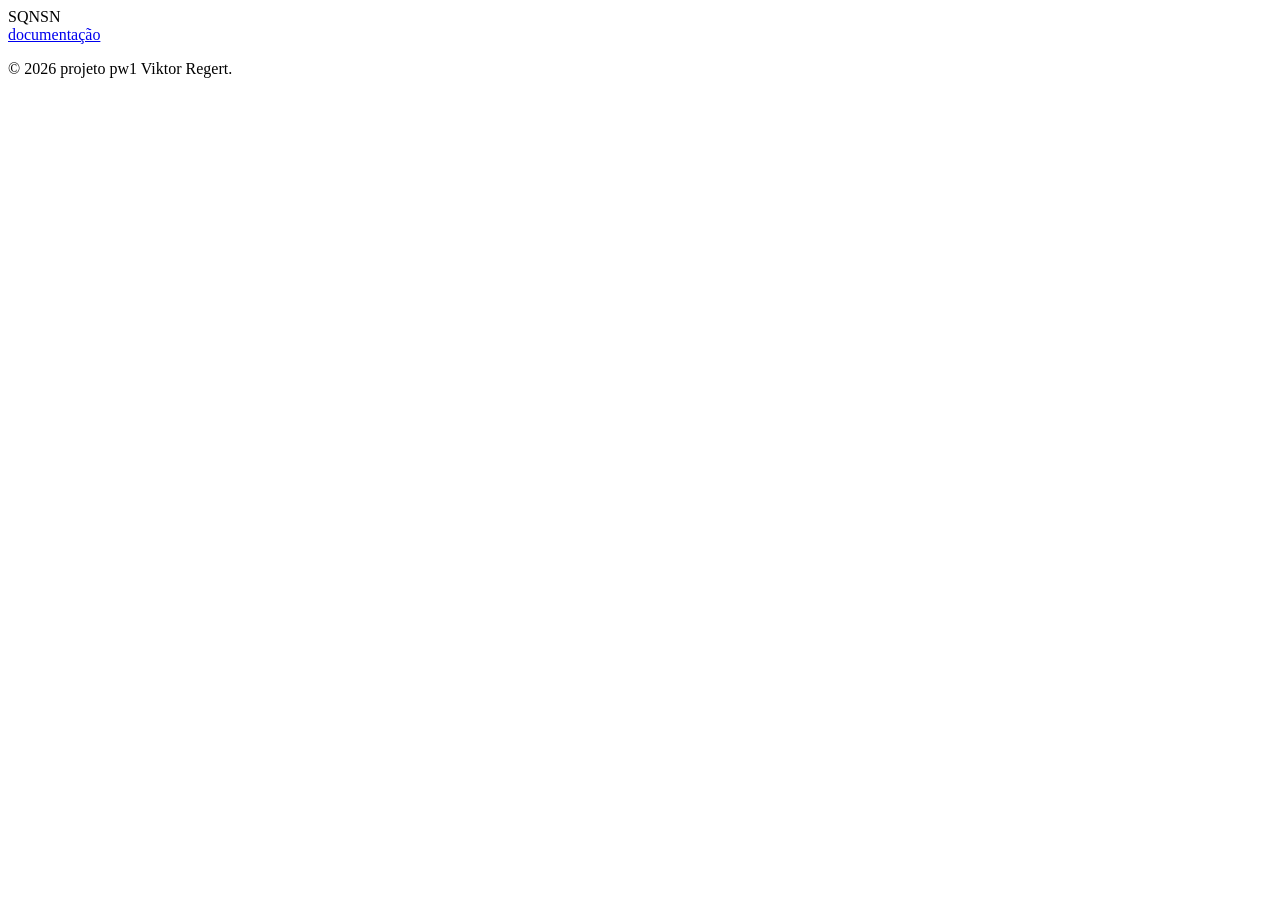
<file: projeto pw1/front/index.html>
<!DOCTYPE html>
<html lang="en">

<head>
    <meta charset="UTF-8">
    <meta name="viewport" content="width=device-width, initial-scale=1.0">
    <title>Sistema que não sei o nome</title>
</head>
<header>
    SQNSN
    <nav>
        <!-- pensando na estrutura do menu -->

    </nav>
</header>

<body>
    <a href="doc.txt">documentação</a>
</body>
<footer>
    <p>© 2026 projeto pw1 Viktor Regert.</p>
</footer>

</html>
</file>
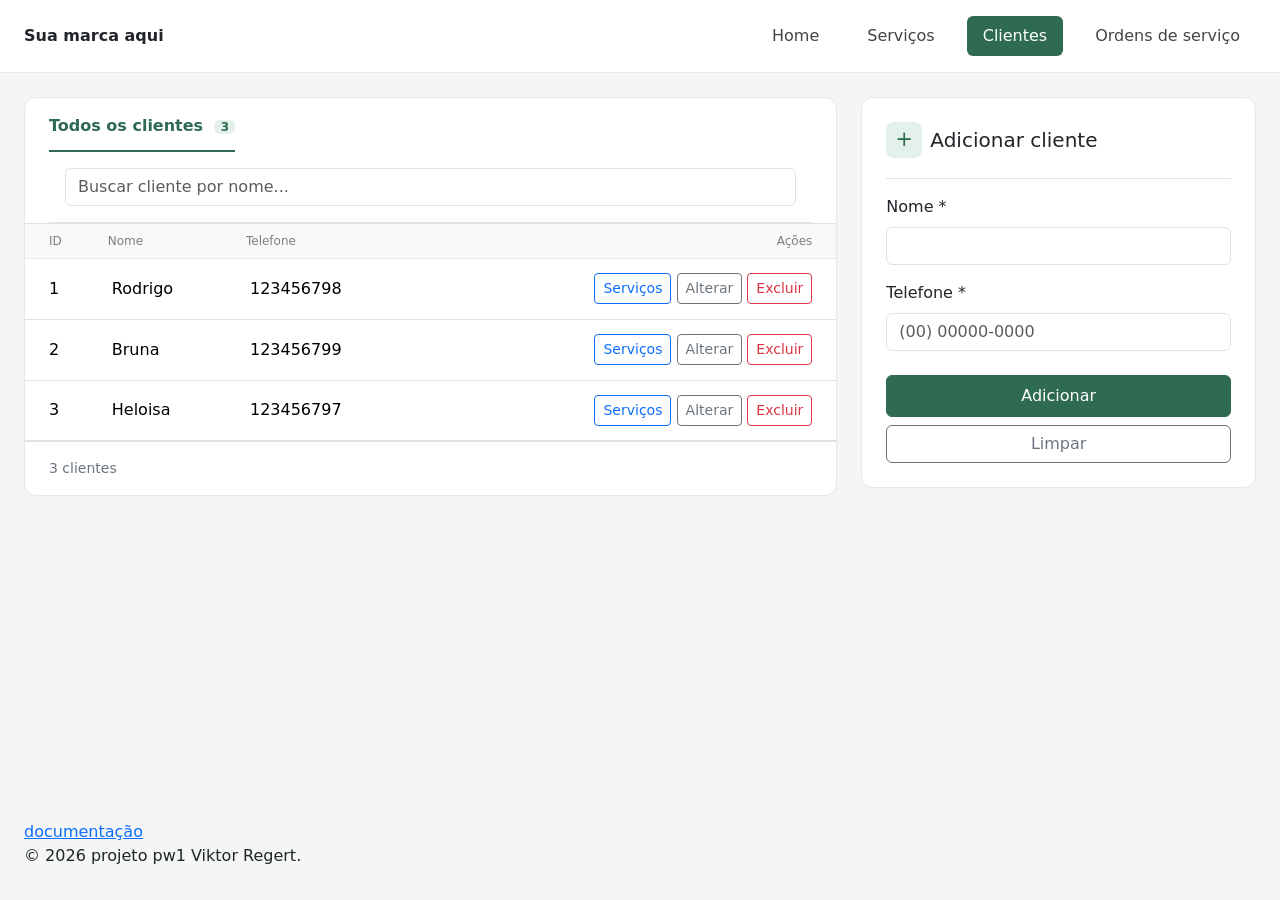
<file: clientes.html>
<!doctype html>
<html lang="pt-BR">
  <head>
    <meta charset="UTF-8" />
    <meta name="viewport" content="width=device-width, initial-scale=1.0" />
    <link
      href="https://cdn.jsdelivr.net/npm/bootstrap@5.3.0/dist/css/bootstrap.min.css"
      rel="stylesheet"
    />
    <title>Clientes</title>
    <link rel="stylesheet" href="css/servcss.css" />
  </head>

  <body>
    <header
      class="topo py-3 px-4 d-flex justify-content-between align-items-center"
    >
      <strong>Sua marca aqui</strong>
      <nav>
        <ul class="nav nav-pills">
          <li class="nav-item">
            <a class="nav-link" href="index.html">Home</a>
          </li>
          <li class="nav-item">
            <a class="nav-link" href="servico.html">Serviços</a>
          </li>
          <li class="nav-item">
            <a class="nav-link active" href="clientes.html">Clientes</a>
          </li>
          <li class="nav-item">
            <a class="nav-link" href="ordem.html"> Ordens de serviço</a>
          </li>
        </ul>
      </nav>
    </header>

    <main class="container-fluid p-4">
      <div class="row g-4">
        <section class="col-lg-8">
          <div class="cartao">
            <div class="px-4 pt-3 border-bottom">
              <span class="aba-ativa d-inline-block">
                Todos os clientes <span class="contador" id="contador">0</span>
              </span>
              <div class="p-3 border-bottom">
                <input
                  type="search"
                  id="busca"
                  class="form-control"
                  placeholder="Buscar cliente por nome..."
                  oninput="filtrarClientes(this.value)"
                />
              </div>
            </div>

            <table class="table table-hover mb-0 tabela-servicos">
              <thead>
                <tr>
                  <th class="ps-4">ID</th>
                  <th>Nome</th>
                  <th>Telefone</th>
                  <th class="text-end pe-4">Ações</th>
                </tr>
              </thead>
              <tbody id="tabela"></tbody>
            </table>

            <div
              class="px-4 py-3 border-top text-secondary small"
              id="rodape"
            ></div>
          </div>
        </section>

        <aside class="col-lg-4">
          <div class="cartao p-4">
            <div class="d-flex align-items-center gap-2 mb-1">
              <span class="icone-form">+</span>
              <h5 class="mb-0" id="tituloForm">Adicionar cliente</h5>
            </div>
            <p class="text-secondary small border-bottom pb-3"></p>

            <form id="formCliente" onsubmit="salvarCliente(event)">
              <div class="mb-3">
                <label for="nome" class="form-label">Nome *</label>
                <input type="text" class="form-control" id="nome" required />
              </div>

              <div class="mb-4">
                <label for="telefone" class="form-label">Telefone *</label>
                <input
                  type="text"
                  class="form-control"
                  id="telefone"
                  placeholder="(00) 00000-0000"
                  required
                />
              </div>

              <button
                type="submit"
                class="btn btn-verde w-100 py-2"
                id="btnSalvar"
              >
                Adicionar
              </button>
              <button
                type="button"
                class="btn btn-outline-secondary w-100 mt-2"
                onclick="limparForm()"
              >
                Limpar
              </button>
            </form>
          </div>
        </aside>
      </div>
      <div class="modal fade" id="modalServicos" tabindex="-1">
        <div class="modal-dialog modal-lg">
          <div class="modal-content">
            <div class="modal-header">
              <h5 class="modal-title" id="tituloServicos"></h5>
              <button
                type="button"
                class="btn-close"
                data-bs-dismiss="modal"
              ></button>
            </div>
            <div class="modal-body" id="conteudoModal">
              <table class="table mb-0">
                <thead>
                  <tr>
                    <th>OS</th>
                    <th>Data</th>
                    <th>Serviço</th>
                    <th>Bicicleta</th>
                    <th class="text-end">Valor</th>
                  </tr>
                </thead>
                <tbody id="tabelaServicos"></tbody>
              </table>
            </div>
          </div>
        </div>
      </div>
    </main>
    <footer class="px-4 pb-3">
      <a
        href="https://drive.google.com/file/d/1ylhFZQAvUDRVdmB8-LkAt4ZZd2TmN20t/view?usp=sharing"
        >documentação</a
      >
      <p>© 2026 projeto pw1 Viktor Regert.</p>
    </footer>

    <script src="https://cdn.jsdelivr.net/npm/bootstrap@5.3.0/dist/js/bootstrap.bundle.min.js"></script>
    <script src="java/funcgeral.js"></script>
    <script src="java/clientejs.js"></script>
  </body>
</html>
</file>
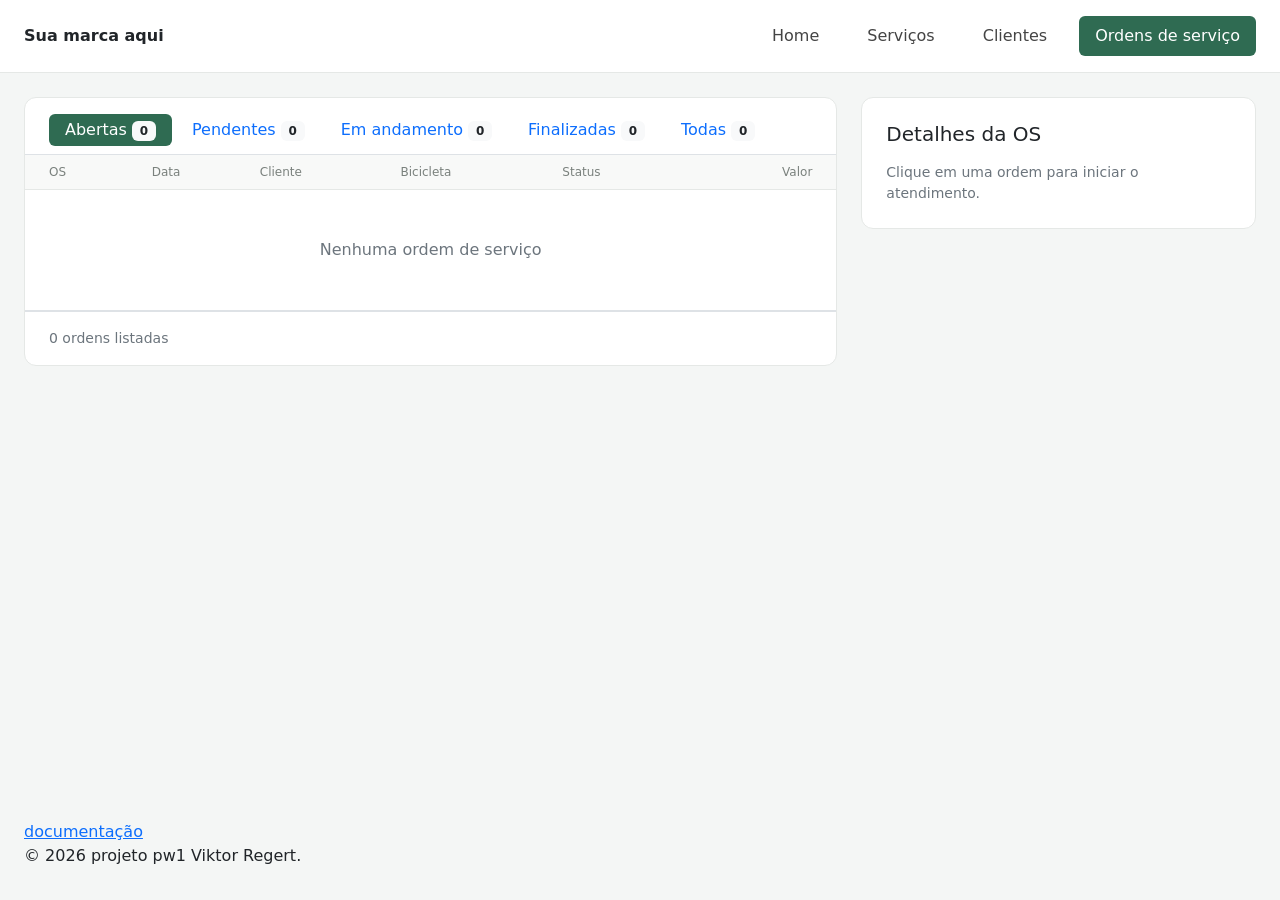
<file: ordem.html>
<!doctype html>
<html lang="pt-BR">
  <head>
    <meta charset="UTF-8" />
    <meta name="viewport" content="width=device-width, initial-scale=1.0" />
    <link
      href="https://cdn.jsdelivr.net/npm/bootstrap@5.3.0/dist/css/bootstrap.min.css"
      rel="stylesheet"
    />
    <title>Document</title>
    <link rel="stylesheet" href="css/servcss.css" />
  </head>
  <body>
    <header
      class="topo py-3 px-4 d-flex justify-content-between align-items-center"
    >
      <strong>Sua marca aqui</strong>
      <nav>
        <ul class="nav nav-pills">
          <li class="nav-item">
            <a class="nav-link" href="index.html">Home</a>
          </li>
          <li class="nav-item">
            <a class="nav-link" href="servico.html">Serviços</a>
          </li>
          <li class="nav-item">
            <a class="nav-link" href="clientes.html">Clientes</a>
          </li>
          <li class="nav-item">
            <a class="nav-link active" href="#"> Ordens de serviço</a>
          </li>
        </ul>
      </nav>
    </header>
    <main class="container-fluid p-4">
      <div class="row g-4">
        <section class="col-lg-8">
          <div class="cartao">
            <div class="px-4 pt-3 pb-2 border-bottom">
              <ul class="nav nav-pills gap-1" id="abas"></ul>
            </div>

            <table class="table table-hover mb-0 tabela-servicos">
              <thead>
                <tr>
                  <th class="ps-4">OS</th>
                  <th>Data</th>
                  <th>Cliente</th>
                  <th>Bicicleta</th>
                  <th>Status</th>
                  <th class="text-end pe-4">Valor</th>
                </tr>
              </thead>
              <tbody id="tabela"></tbody>
            </table>

            <div
              class="px-4 py-3 border-top text-secondary small"
              id="rodape"
            ></div>
          </div>
        </section>

        <aside class="col-lg-4">
          <div class="cartao p-4">
            <h5 class="mb-3" id="tituloDetalhes">Detalhes da OS</h5>
            <div id="detalhes" class="text-secondary small">
              Clique em uma ordem para iniciar o atendimento.
            </div>
          </div>
        </aside>
      </div>
    </main>
    <footer class="px-4 pb-3">
      <a
        href="https://drive.google.com/file/d/1ylhFZQAvUDRVdmB8-LkAt4ZZd2TmN20t/view?usp=sharing"
        >documentação</a
      >
      <p>© 2026 projeto pw1 Viktor Regert.</p>
    </footer>
    <script src="java/funcgeral.js"></script>
    <script src="java/ordemjs.js"></script>
  </body>
</html>
</file>
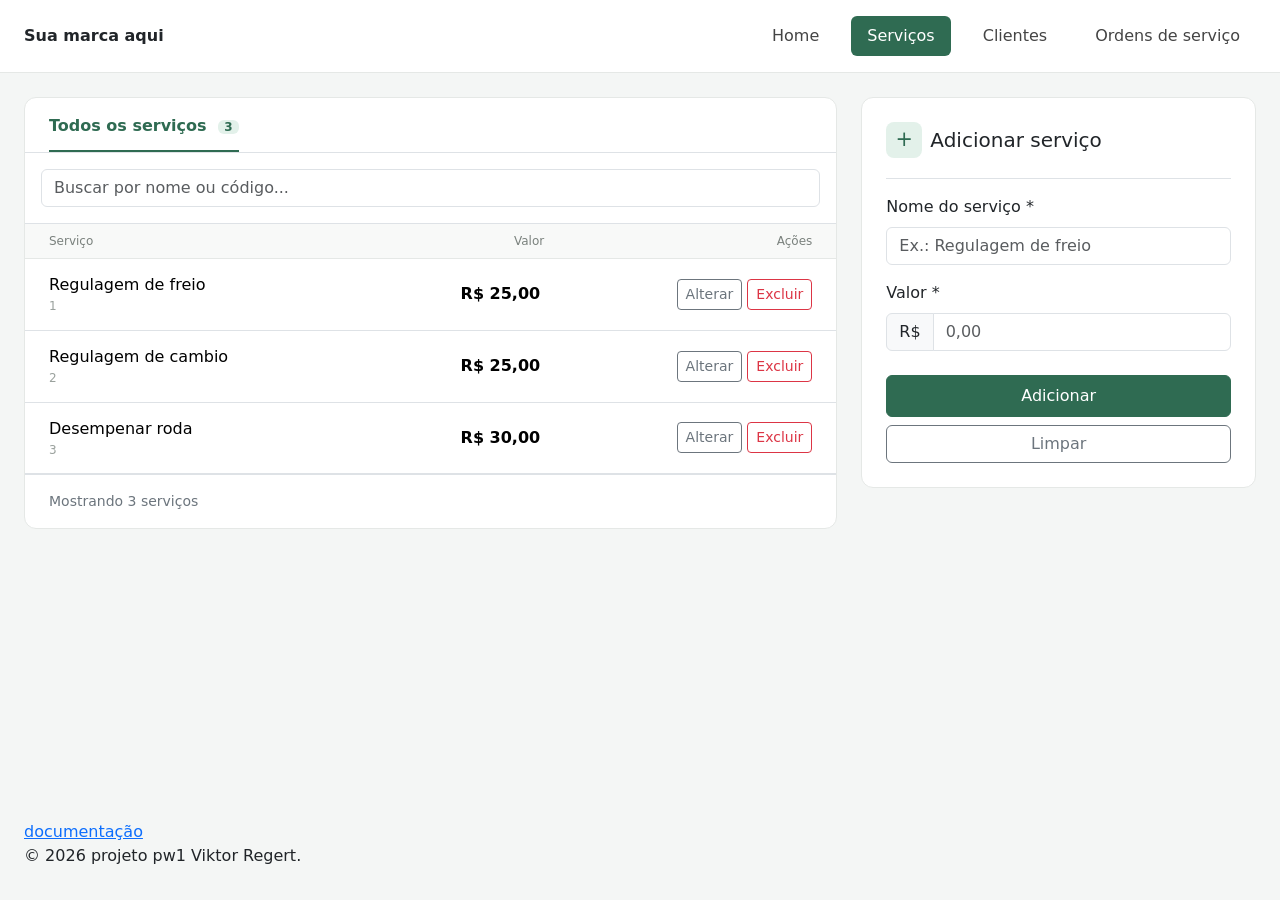
<file: servico.html>
<!doctype html>
<html lang="pt-BR">
  <head>
    <meta charset="UTF-8" />
    <meta name="viewport" content="width=device-width, initial-scale=1.0" />
    <link
      href="https://cdn.jsdelivr.net/npm/bootstrap@5.3.0/dist/css/bootstrap.min.css"
      rel="stylesheet"
    />
    <title>Document</title>
    <link rel="stylesheet" href="css/servcss.css" />
  </head>

  <body>
    <header
      class="topo py-3 px-4 d-flex justify-content-between align-items-center"
    >
      <strong>Sua marca aqui</strong>
      <nav>
        <ul class="nav nav-pills">
          <li class="nav-item">
            <a class="nav-link" href="index.html">Home</a>
          </li>
          <li class="nav-item">
            <a class="nav-link active" href="#">Serviços</a>
          </li>
          <li class="nav-item">
            <a class="nav-link" href="clientes.html">Clientes</a>
          </li>
          <li class="nav-item">
            <a class="nav-link" href="ordem.html"> Ordens de serviço</a>
          </li>
        </ul>
      </nav>
    </header>

    <main class="container-fluid p-4">
      <div class="row g-4">
        <section class="col-lg-8">
          <div class="cartao">
            <div class="px-4 pt-3 border-bottom">
              <span class="aba-ativa d-inline-block">
                Todos os serviços <span class="contador" id="contador">0</span>
              </span>
            </div>

            <div class="p-3 border-bottom">
              <input
                type="search"
                id="busca"
                class="form-control"
                placeholder="Buscar por nome ou código..."
                oninput="filtrarServicos(this.value)"
              />
            </div>

            <table class="table table-hover mb-0 tabela-servicos">
              <thead>
                <tr>
                  <th class="ps-4">Serviço</th>
                  <th class="text-end">Valor</th>
                  <th class="text-end pe-4">Ações</th>
                </tr>
              </thead>
              <tbody id="tabela"></tbody>
            </table>

            <div
              class="px-4 py-3 border-top text-secondary small"
              id="rodape"
            ></div>
          </div>
        </section>

        <aside class="col-lg-4">
          <div class="cartao p-4">
            <div class="d-flex align-items-center gap-2 mb-1">
              <span class="icone-form">+</span>
              <h5 class="mb-0" id="tituloForm">Adicionar serviço</h5>
            </div>
            <p class="text-secondary small border-bottom pb-3"></p>

            <form id="formServico" onsubmit="salvarServ(event)">
              <div class="mb-3">
                <label for="nome" class="form-label">Nome do serviço *</label>
                <input
                  type="text"
                  class="form-control"
                  id="nome"
                  placeholder="Ex.: Regulagem de freio"
                  required
                />
              </div>

              <div class="mb-4">
                <label for="valor" class="form-label">Valor *</label>
                <div class="input-group">
                  <span class="input-group-text">R$</span>
                  <input
                    type="number"
                    min="0"
                    step="any"
                    class="form-control"
                    id="valor"
                    placeholder="0,00"
                    required
                  />
                </div>
              </div>

              <button
                type="submit"
                class="btn btn-verde w-100 py-2"
                id="btnSalvar"
              >
                Adicionar
              </button>
              <button
                type="button"
                class="btn btn-outline-secondary w-100 mt-2"
                onclick="limparForm()"
              >
                Limpar
              </button>
            </form>
          </div>
        </aside>
      </div>
    </main>
    <footer class="px-4 pb-3">
      <a
        href="https://drive.google.com/file/d/1ylhFZQAvUDRVdmB8-LkAt4ZZd2TmN20t/view?usp=sharing"
        >documentação</a
      >
      <p>© 2026 projeto pw1 Viktor Regert.</p>
    </footer>
    <script src="java/funcgeral.js"></script>
    <script src="java/servjs.js"></script>
  </body>
</html>
</file>
<file: css/servcss.css>
:root {
  --verde: #2f6b52;
  --verde-claro: #e3f1ea;
  --borda: #e5e8e6;
}

body {
  min-height: 100vh;
  display: flex;
  flex-direction: column;
  background: #f4f6f5;
}

main {
  flex: 1;
}
header.topo {
  background: #fff;
  border-bottom: 1px solid var(--borda);
}
header.topo a {
  color: #444;
  text-decoration: none;
  margin-left: 1rem;
}
header.topo a:hover {
  color: var(--verde);
}

.cartao {
  background: #fff;
  border: 1px solid var(--borda);
  border-radius: 12px;
}
.aba-ativa {
  color: var(--verde);
  font-weight: 600;
  border-bottom: 2px solid var(--verde);
  padding-bottom: 0.75rem;
}
.contador {
  background: var(--verde-claro);
  color: var(--verde);
  border-radius: 6px;
  padding: 0 0.4rem;
  font-size: 0.75rem;
  margin-left: 0.35rem;
}
.tabela-servicos thead th {
  background: #f8f9f8;
  color: #7a817d;
  font-size: 0.75rem;
  font-weight: 500;
  border-bottom: 1px solid var(--borda);
}
.tabela-servicos td {
  vertical-align: middle;
  padding: 0.9rem 0.75rem;
}
.codigo {
  color: #9aa19d;
  font-size: 0.75rem;
}
.valor {
  font-weight: 600;
  text-align: right;
}

.icone-form {
  width: 36px;
  height: 36px;
  background: var(--verde-claro);
  color: var(--verde);
  border-radius: 8px;
  display: inline-flex;
  align-items: center;
  justify-content: center;
  font-size: 1.3rem;
}
.btn-verde {
  background: var(--verde);
  border-color: var(--verde);
  color: #fff;
}
.btn-verde:hover {
  background: #265843;
  border-color: #265843;
  color: #fff;
}
.form-control:focus,
.input-group:focus-within .input-group-text {
  border-color: var(--verde);
  box-shadow: 0 0 0 0.2rem rgba(47, 107, 82, 0.15);
}

.nav-pills .nav-link.active {
  background-color: #2f6b52;
  color: #fff;
}
</file>
